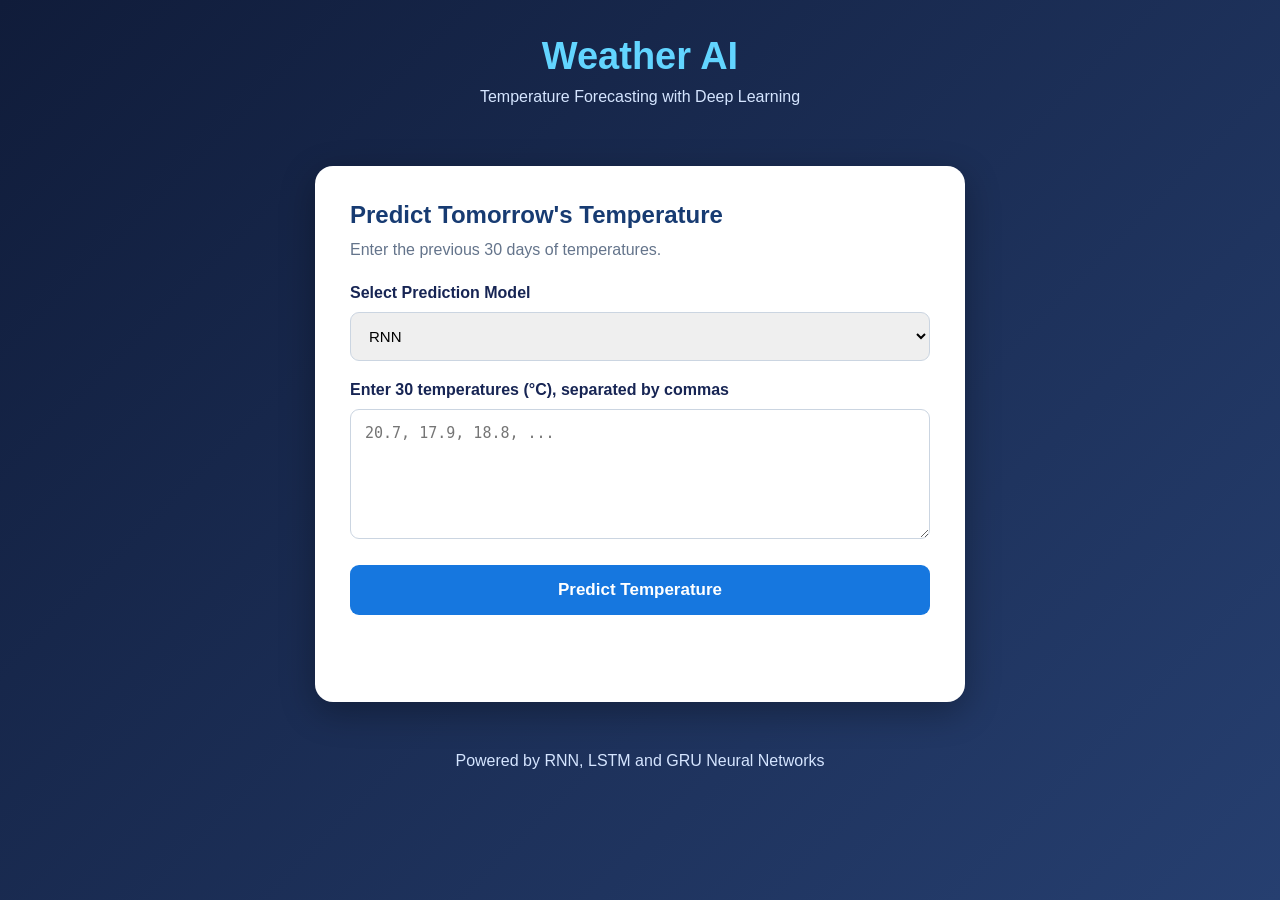
<file: frontend/index.html>
<!DOCTYPE html>
<html lang="en">
<head>
    <meta charset="UTF-8">
    <meta name="viewport" content="width=device-width, initial-scale=1.0">
    <title>Weather AI | Temperature Prediction</title>
    <link rel="stylesheet" href="style.css">
</head>
<body>

    <header>
        <h1>Weather AI</h1>
        <p>Temperature Forecasting with Deep Learning</p>
    </header>

    <main class="container">
        <h2>Predict Tomorrow's Temperature</h2>
        <p>Enter the previous 30 days of temperatures.</p>

        <label for="model">Select Prediction Model</label>
        <select id="model">
            <option value="rnn">RNN</option>
            <option value="lstm">LSTM</option>
            <option value="gru">GRU</option>
        </select>

        <label for="temperatures">
            Enter 30 temperatures (°C), separated by commas
        </label>
        <textarea id="temperatures"
            placeholder="20.7, 17.9, 18.8, ..."></textarea>

        <button id="predictBtn" onclick="predictTemperature()">
            Predict Temperature
        </button>

        <div id="result"></div>
    </main>

    <footer>
        <p>Powered by RNN, LSTM and GRU Neural Networks</p>
    </footer>

    <script src="script.js"></script>
</body>
</html>
</file>
<file: frontend/style.css>
* {
    margin: 0;
    padding: 0;
    box-sizing: border-box;
}

body {
    font-family: Arial, sans-serif;
    background: linear-gradient(135deg, #101c3a, #263f70);
    color: white;
    min-height: 100vh;
}

header {
    text-align: center;
    padding: 35px 15px;
}

header h1 {
    font-size: 38px;
    color: #62d5ff;
    margin-bottom: 10px;
}

header p {
    color: #d5e5ff;
}

.container {
    background: white;
    color: #172554;
    max-width: 650px;
    width: 90%;
    margin: 25px auto;
    padding: 35px;
    border-radius: 18px;
    box-shadow: 0 10px 35px rgba(0,0,0,0.3);
}

.container h2 {
    margin-bottom: 12px;
    color: #173b72;
}

.container p {
    margin-bottom: 25px;
    color: #64748b;
}

label {
    display: block;
    font-weight: bold;
    margin: 20px 0 10px;
}

select, textarea {
    width: 100%;
    padding: 14px;
    border: 1px solid #cbd5e1;
    border-radius: 9px;
    font-size: 15px;
}

textarea {
    min-height: 130px;
    resize: vertical;
}

button {
    width: 100%;
    padding: 15px;
    margin-top: 22px;
    border: none;
    border-radius: 9px;
    background: #1677df;
    color: white;
    font-size: 17px;
    font-weight: bold;
    cursor: pointer;
}

button:hover {
    background: #105bb0;
}

#result {
    margin-top: 22px;
    padding: 15px;
    border-radius: 9px;
    text-align: center;
    font-weight: bold;
}

footer {
    text-align: center;
    padding: 25px;
    color: #d5e5ff;
}
</file>
